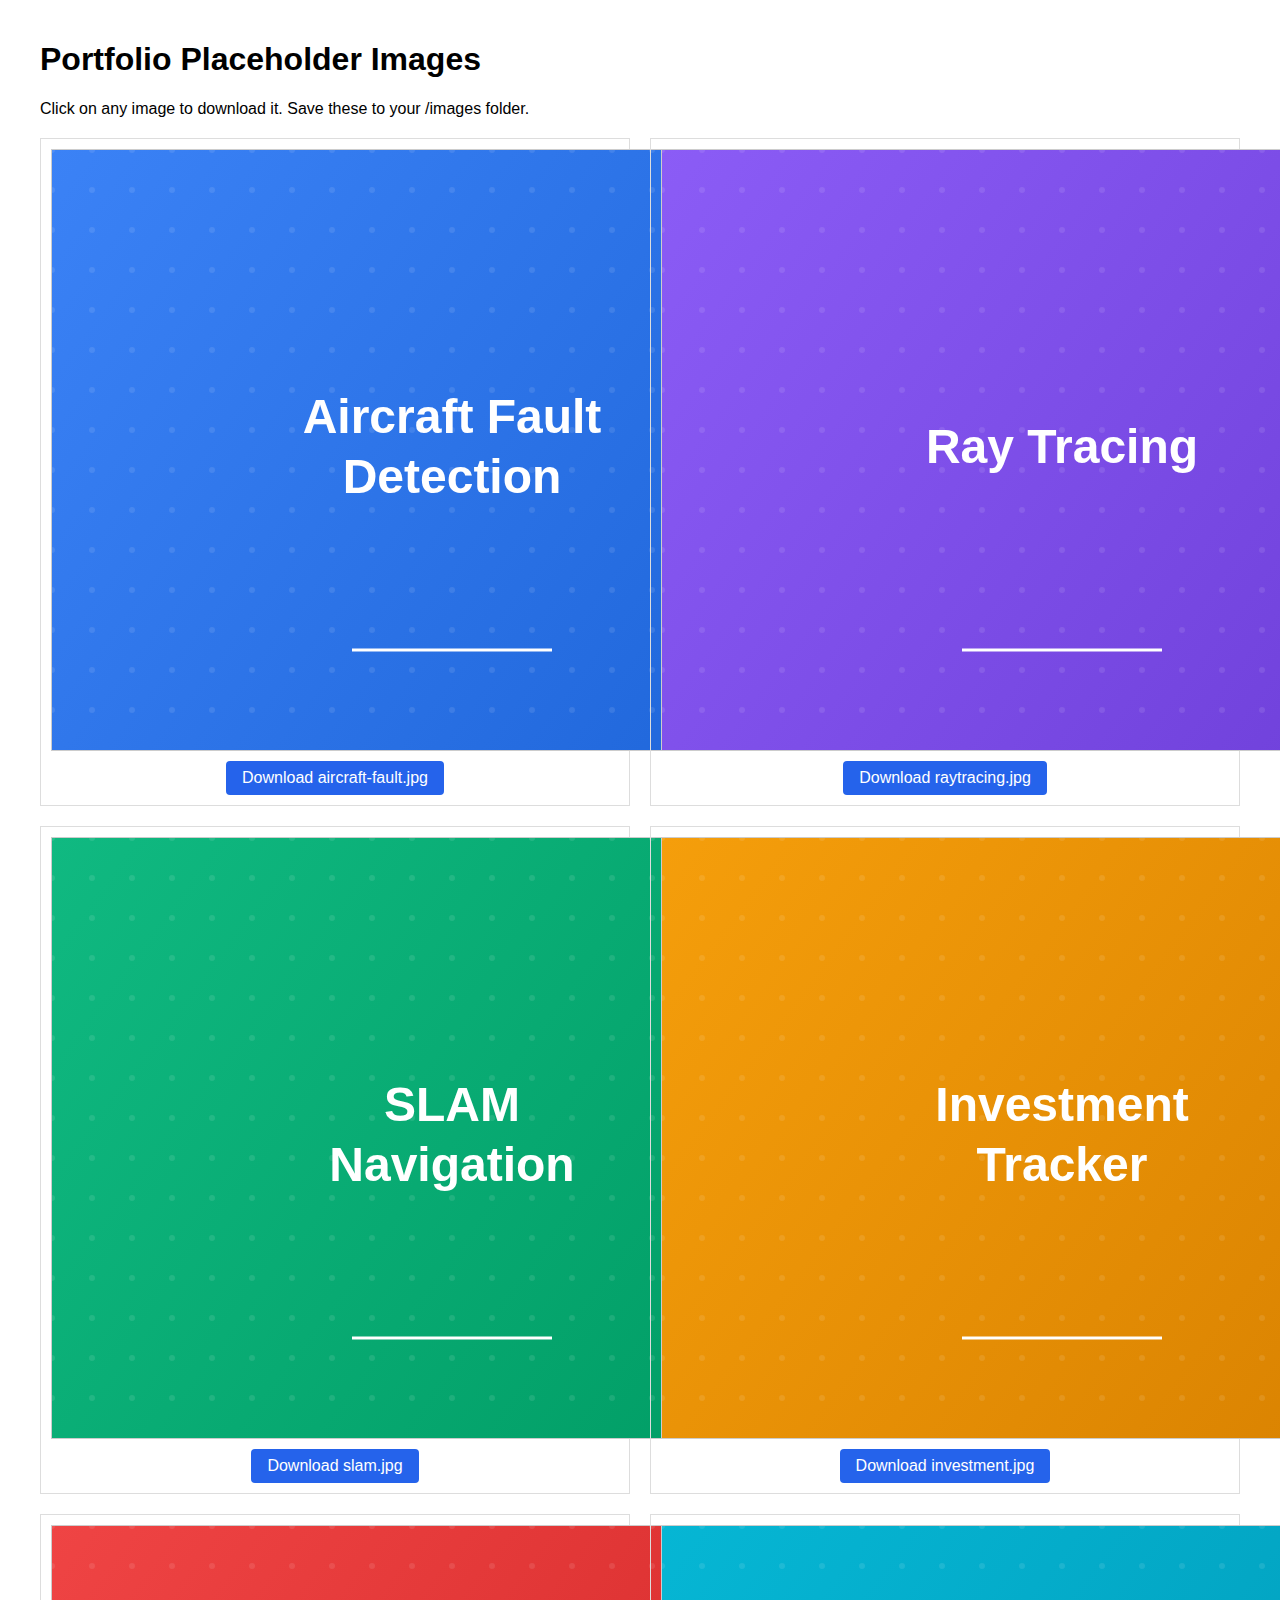
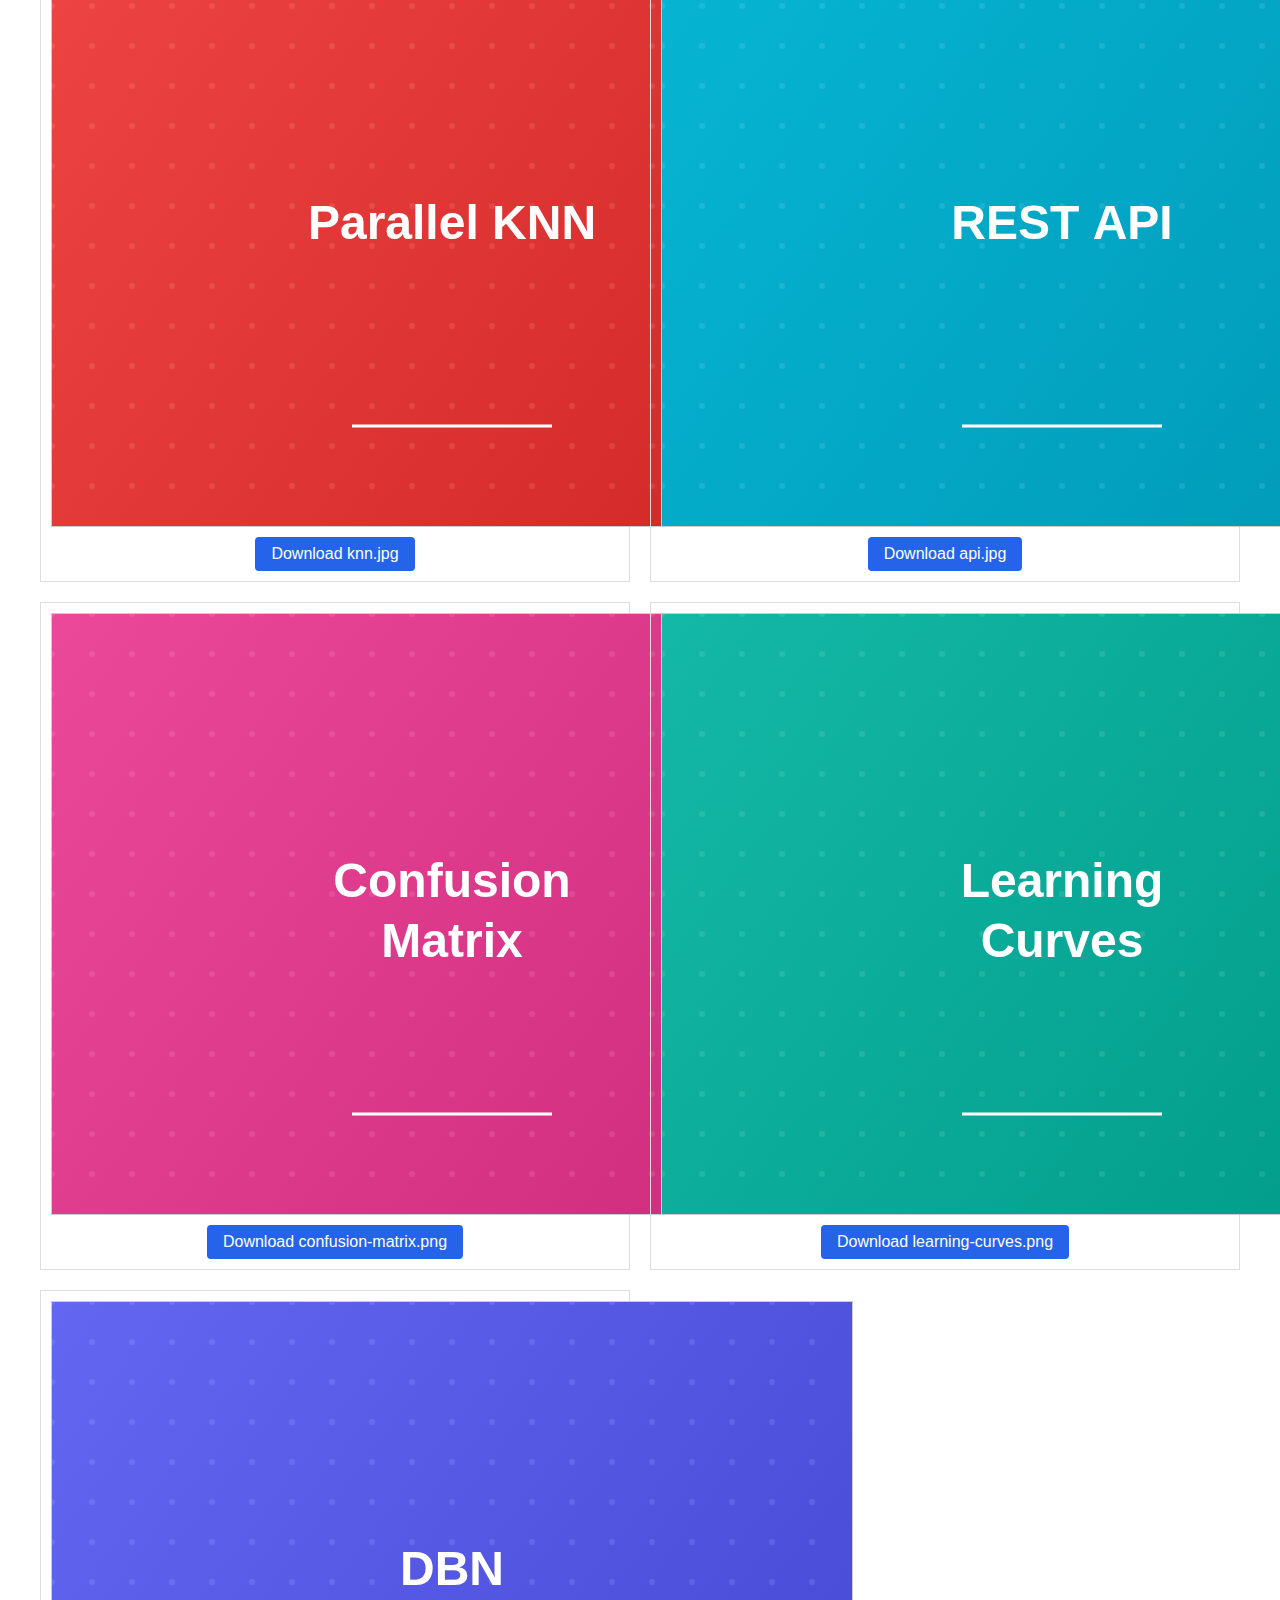
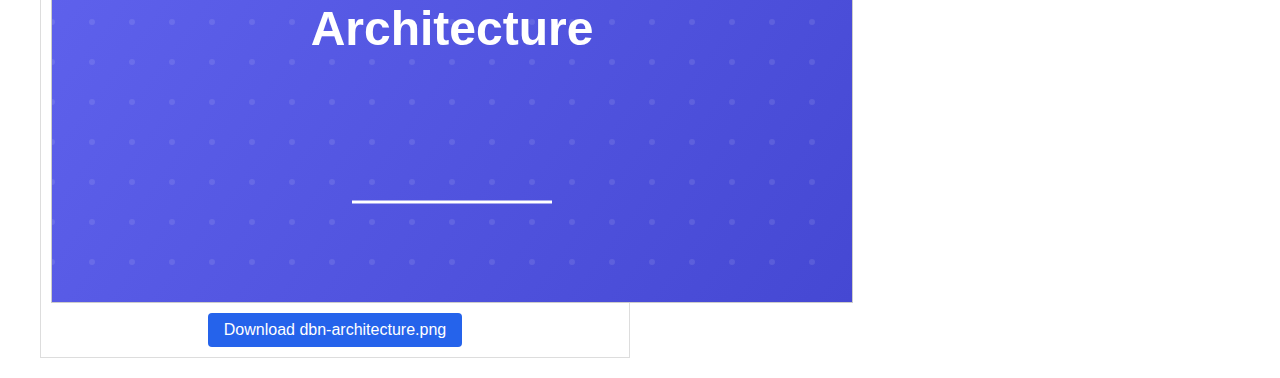
<file: create-placeholders.html>
<!DOCTYPE html>
<html lang="en">
<head>
    <meta charset="UTF-8">
    <meta name="viewport" content="width=device-width, initial-scale=1.0">
    <title>Generate Placeholder Images</title>
    <style>
        body {
            font-family: Arial, sans-serif;
            max-width: 1200px;
            margin: 0 auto;
            padding: 20px;
        }
        .image-grid {
            display: grid;
            grid-template-columns: repeat(auto-fill, minmax(400px, 1fr));
            gap: 20px;
            margin-top: 20px;
        }
        .image-item {
            border: 1px solid #ddd;
            padding: 10px;
            text-align: center;
        }
        canvas {
            border: 1px solid #ccc;
            display: block;
            margin: 0 auto 10px;
        }
        .download-btn {
            background-color: #2563eb;
            color: white;
            padding: 8px 16px;
            border: none;
            border-radius: 4px;
            cursor: pointer;
            text-decoration: none;
            display: inline-block;
        }
        .download-btn:hover {
            background-color: #1e40af;
        }
    </style>
</head>
<body>
    <h1>Portfolio Placeholder Images</h1>
    <p>Click on any image to download it. Save these to your /images folder.</p>
    
    <div class="image-grid" id="imageGrid"></div>

    <script>
        const images = [
            { name: 'aircraft-fault.jpg', text: 'Aircraft Fault\nDetection', color: '#3b82f6' },
            { name: 'raytracing.jpg', text: 'Ray Tracing', color: '#8b5cf6' },
            { name: 'slam.jpg', text: 'SLAM\nNavigation', color: '#10b981' },
            { name: 'investment.jpg', text: 'Investment\nTracker', color: '#f59e0b' },
            { name: 'knn.jpg', text: 'Parallel KNN', color: '#ef4444' },
            { name: 'api.jpg', text: 'REST API', color: '#06b6d4' },
            { name: 'confusion-matrix.png', text: 'Confusion\nMatrix', color: '#ec4899' },
            { name: 'learning-curves.png', text: 'Learning\nCurves', color: '#14b8a6' },
            { name: 'dbn-architecture.png', text: 'DBN\nArchitecture', color: '#6366f1' }
        ];

        function createPlaceholder(name, text, color) {
            const canvas = document.createElement('canvas');
            canvas.width = 800;
            canvas.height = 600;
            const ctx = canvas.getContext('2d');

            // Background gradient
            const gradient = ctx.createLinearGradient(0, 0, canvas.width, canvas.height);
            gradient.addColorStop(0, color);
            gradient.addColorStop(1, adjustColor(color, -30));
            ctx.fillStyle = gradient;
            ctx.fillRect(0, 0, canvas.width, canvas.height);

            // Pattern overlay
            ctx.globalAlpha = 0.1;
            for (let i = 0; i < canvas.width; i += 40) {
                for (let j = 0; j < canvas.height; j += 40) {
                    ctx.beginPath();
                    ctx.arc(i, j, 3, 0, Math.PI * 2);
                    ctx.fillStyle = '#ffffff';
                    ctx.fill();
                }
            }
            ctx.globalAlpha = 1;

            // Text
            ctx.fillStyle = '#ffffff';
            ctx.font = 'bold 48px Arial';
            ctx.textAlign = 'center';
            ctx.textBaseline = 'middle';
            
            const lines = text.split('\n');
            const lineHeight = 60;
            const startY = canvas.height / 2 - (lines.length - 1) * lineHeight / 2;
            
            lines.forEach((line, index) => {
                ctx.fillText(line, canvas.width / 2, startY + index * lineHeight);
            });

            // Icon/decoration
            ctx.strokeStyle = '#ffffff';
            ctx.lineWidth = 3;
            ctx.beginPath();
            ctx.moveTo(canvas.width / 2 - 100, canvas.height - 100);
            ctx.lineTo(canvas.width / 2 + 100, canvas.height - 100);
            ctx.stroke();

            return canvas;
        }

        function adjustColor(color, amount) {
            const num = parseInt(color.replace('#', ''), 16);
            const r = Math.max(0, Math.min(255, (num >> 16) + amount));
            const g = Math.max(0, Math.min(255, ((num >> 8) & 0x00FF) + amount));
            const b = Math.max(0, Math.min(255, (num & 0x0000FF) + amount));
            return '#' + ((r << 16) | (g << 8) | b).toString(16).padStart(6, '0');
        }

        const imageGrid = document.getElementById('imageGrid');

        images.forEach(({ name, text, color }) => {
            const container = document.createElement('div');
            container.className = 'image-item';

            const canvas = createPlaceholder(name, text, color);
            container.appendChild(canvas);

            const downloadBtn = document.createElement('a');
            downloadBtn.className = 'download-btn';
            downloadBtn.textContent = `Download ${name}`;
            downloadBtn.download = name;
            downloadBtn.href = canvas.toDataURL('image/jpeg', 0.9);
            
            container.appendChild(downloadBtn);
            imageGrid.appendChild(container);
        });
    </script>
</body>
</html>
</file>
